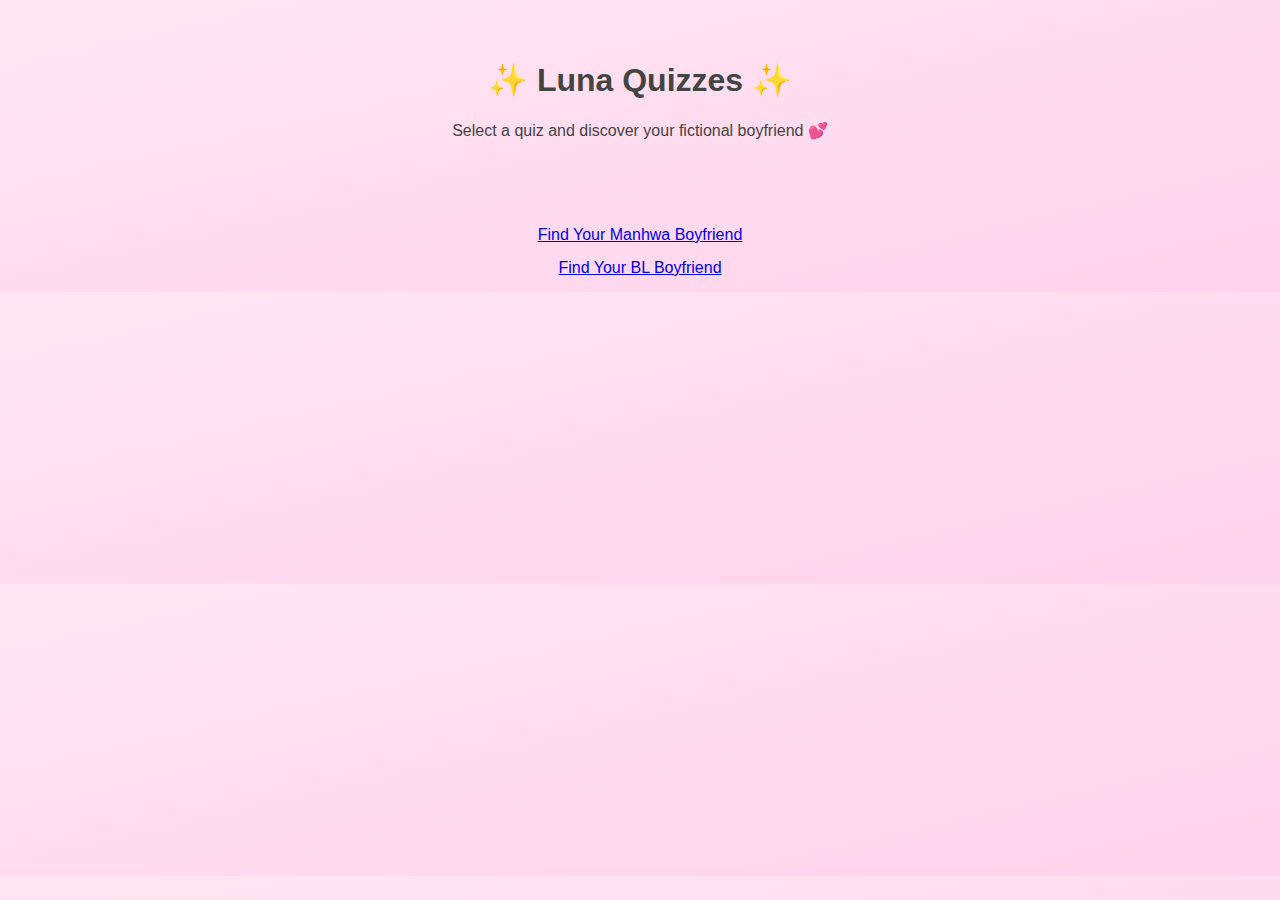
<file: index.html>
<!DOCTYPE html>
<html lang="en">
<head>
    <meta charset="UTF-8">
    <title>Luna Quizzes</title>
    <link rel="stylesheet" href="css/style.css">
</head>

<body>

    <div class="hero">
        <h1>✨ Luna Quizzes ✨</h1>
        <p>Select a quiz and discover your fictional boyfriend 💕</p>
    </div>

    <div class="quiz-buttons" style="text-align:center; margin-top: 30px;">
        <a href="quiz-manhwa-bf.html" class="start-btn" style="display:block; margin: 15px auto; width: 250px;">
            Find Your Manhwa Boyfriend
        </a>

        <a href="quiz-bl.html" class="start-btn" style="display:block; margin: 15px auto; width: 250px;">
            Find Your BL Boyfriend
        </a>
    </div>

</body>
</html>
</file>
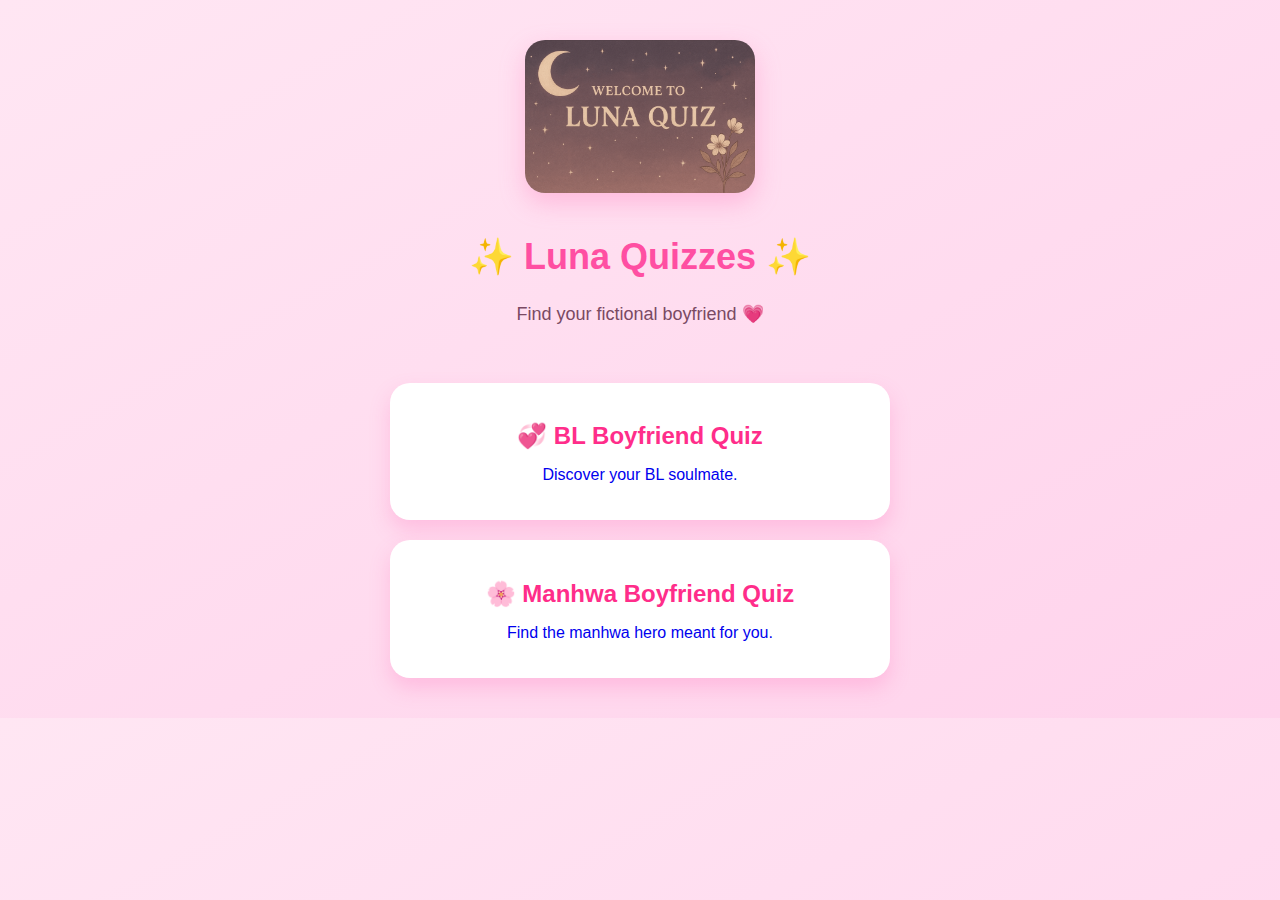
<file: public/index.html>
<!DOCTYPE html>
<html lang="en">
<head>
    <meta charset="UTF-8">
    <title>Luna Quizzes ✨</title>
    <link rel="stylesheet" href="css/style.css">
</head>

<body>

    <div class="hero">
        <img src="images/placeholder.png" class="hero-img" alt="Luna Quizzes">
        <h1 class="title">✨ Luna Quizzes ✨</h1>
        <p class="subtitle">Find your fictional boyfriend 💗</p>
    </div>

    <div class="quiz-options">

        <a href="quiz-bl.html" class="quiz-card">
            <div class="quiz-card-inner">
                <h2>💞 BL Boyfriend Quiz</h2>
                <p>Discover your BL soulmate.</p>
            </div>
        </a>

        <a href="quiz-manhwa-bf.html" class="quiz-card">
            <div class="quiz-card-inner">
                <h2>🌸 Manhwa Boyfriend Quiz</h2>
                <p>Find the manhwa hero meant for you.</p>
            </div>
        </a>

    </div>

</body>
</html>
</file>
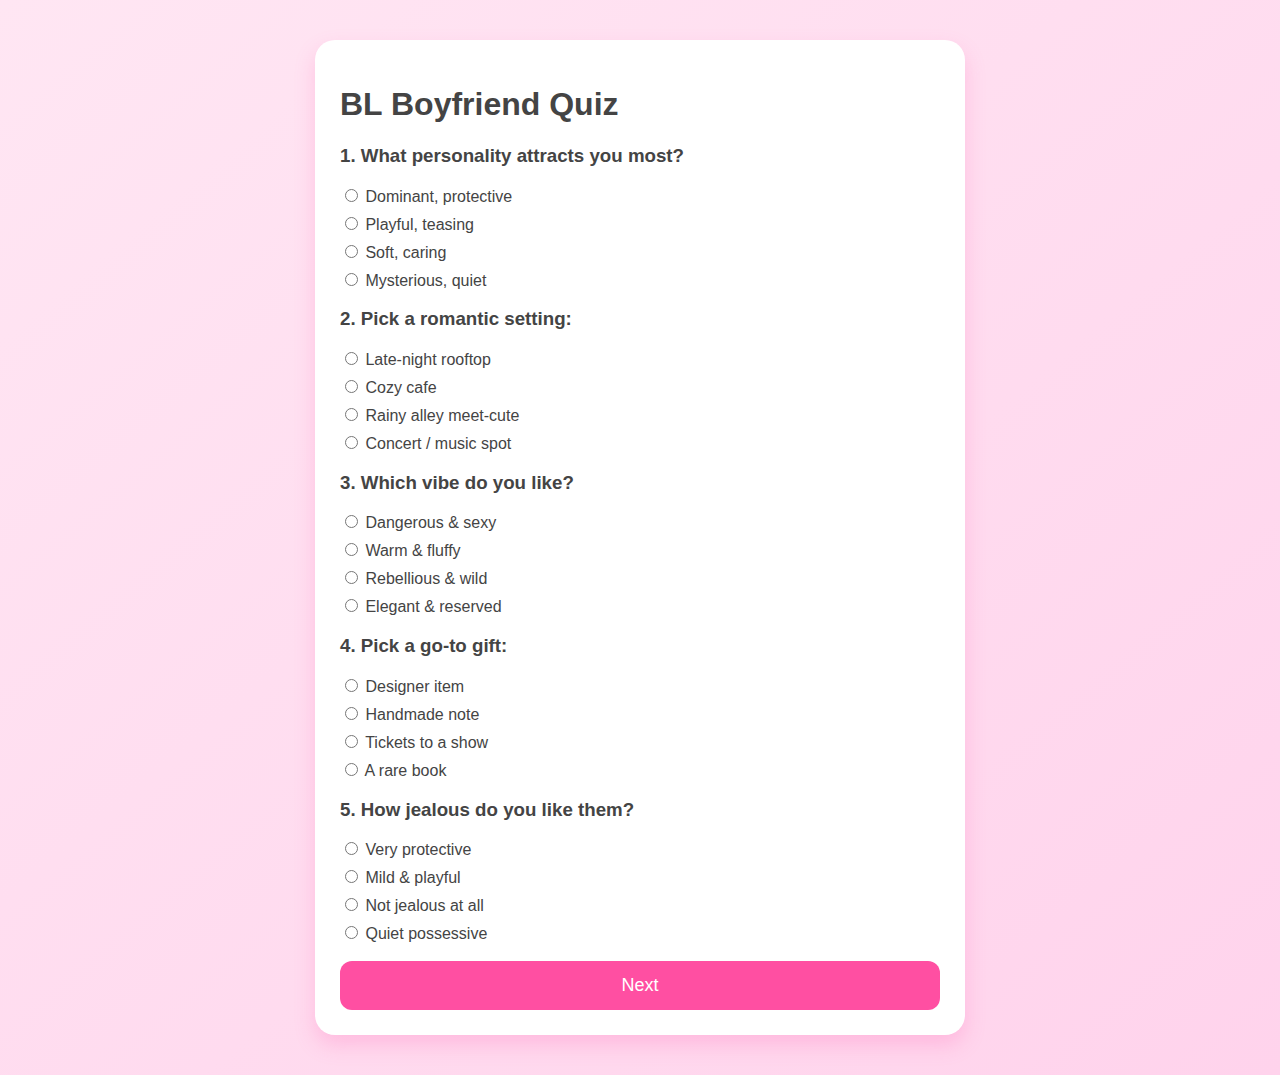
<file: quiz-bl.html>
<!DOCTYPE html>
<html lang="en">
<head>
    <meta charset="UTF-8">
    <title>BL Boyfriend Quiz</title>
    <link rel="stylesheet" href="css/style.css">
</head>

<body>
    <div class="quiz-container">
        <h1>BL Boyfriend Quiz</h1>

        <form id="quizForm"></form>

        <button id="nextBtn" class="quiz-btn">Next</button>

        <!-- REQUIRED FIX -->
        <button id="prevBtn" class="quiz-btn" style="margin-top:10px; display:none;">Previous</button>
    </div>

    <script src="js/bl-quiz.js"></script>
</body>
</html>
</file>
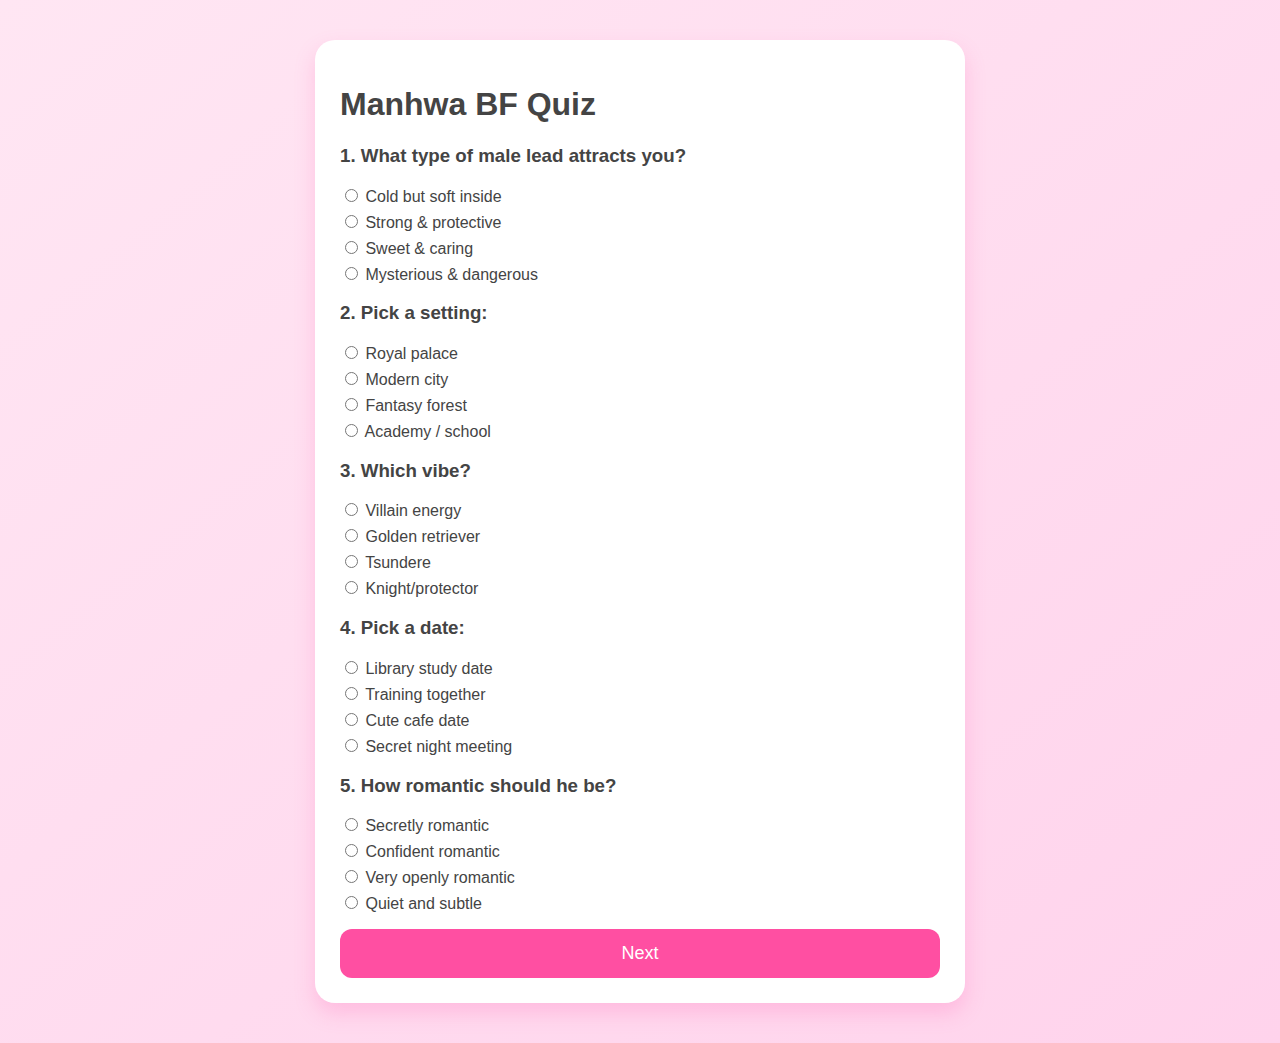
<file: quiz-manhwa-bf.html>
<!DOCTYPE html>
<html lang="en">
<head>
    <meta charset="UTF-8">
    <meta name="viewport" content="width=device-width, initial-scale=1.0">
    <title>Manhwa BF Quiz</title>
    <link rel="stylesheet" href="css/style.css">
</head>

<body>
    <div class="quiz-container">
        <h1>Manhwa BF Quiz</h1>

        <form id="quizForm"></form>

        <button id="nextBtn" class="quiz-btn">Next</button>

        <!-- REQUIRED FIX -->
        <button id="prevBtn" class="quiz-btn" style="margin-top:10px; display:none;">Previous</button>
    </div>

    <script src="js/script.js"></script>
</body>
</html>
</file>
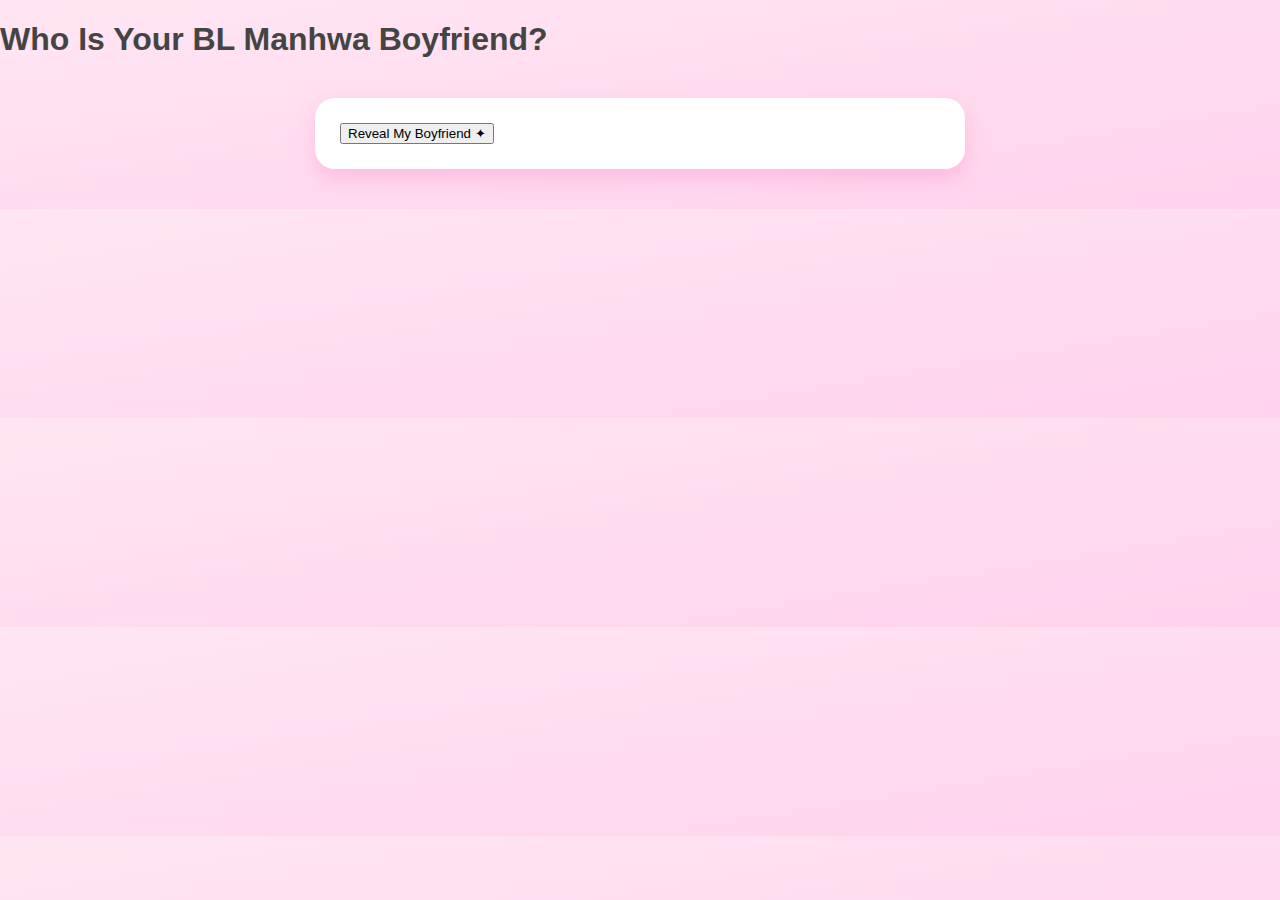
<file: quiz-manwha-bf.html>
<!DOCTYPE html>
<html lang="en">
<head>
    <meta charset="UTF-8" />
    <meta name="viewport" content="width=device-width" />
    <title>BL Manhwa Boyfriend Quiz</title>
    <link rel="stylesheet" href="css/style.css" />
</head>

<body class="dark-body">

<header>
    <h1 class="site-title">Who Is Your BL Manhwa Boyfriend?</h1>
</header>

<div class="quiz-container">

    <form id="quizForm">

        <div id="questions"></div>

        <button type="submit" class="submit-btn">Reveal My Boyfriend ✦</button>
    </form>
</div>

<script src="js/script.js"></script>
</body>
</html>
</file>
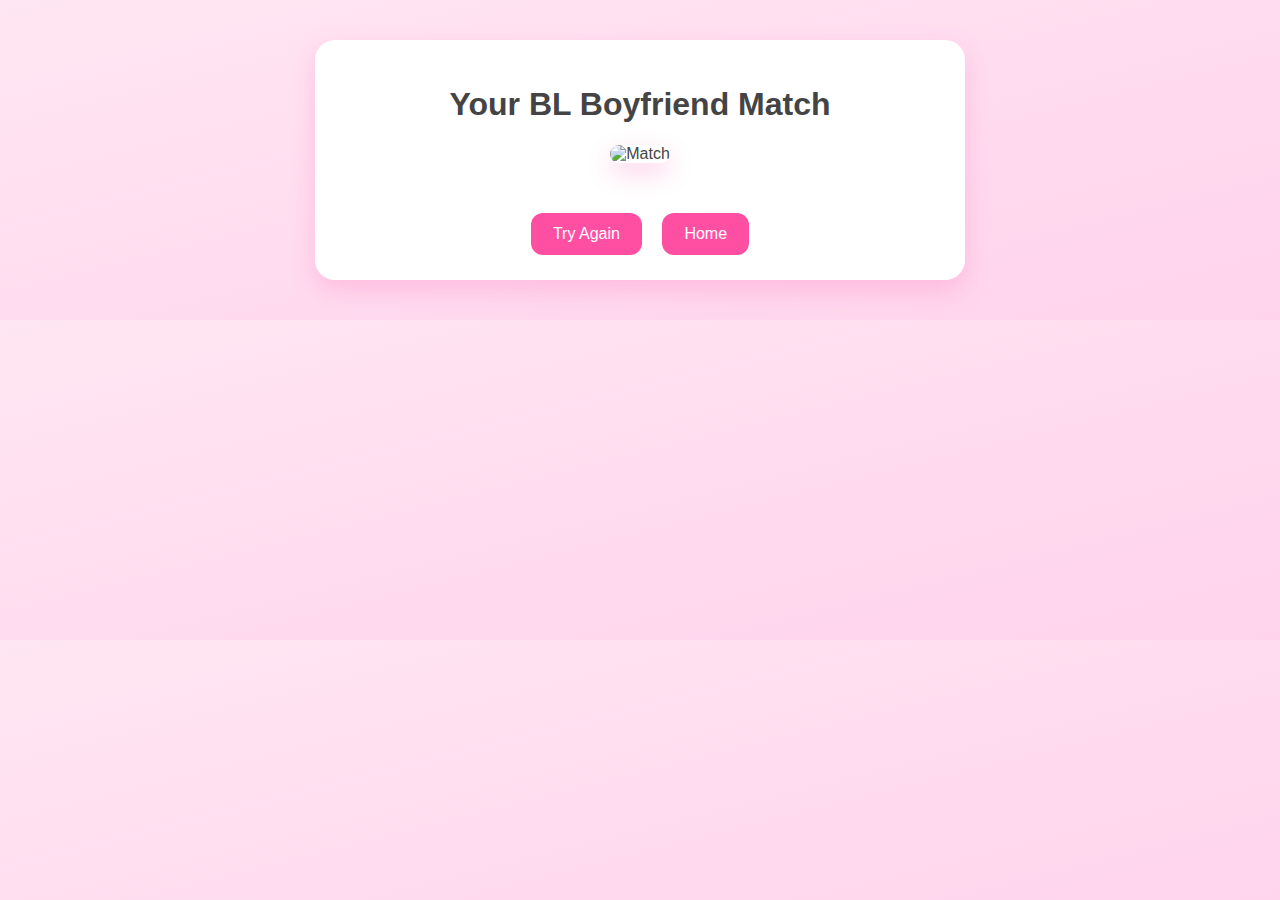
<file: public/results-bl.html>
<!DOCTYPE html>
<html lang="en">
<head>
    <meta charset="UTF-8">
    <title>Your BL Boyfriend Result</title>
    <link rel="stylesheet" href="css/style.css">
</head>

<body>

    <div class="result-container">
        <h1>Your BL Boyfriend Match</h1>

        <img id="blResultImg" class="result-img" alt="Match">

        <h2 id="blResultName"></h2>
        <p id="blResultDesc"></p>
        <p id="cuteMessage" style="margin-top:10px; font-style:italic; color:#ff4fa2;"></p>

        <a href="quiz-bl.html" class="restart-btn">Try Again</a>
        <a href="index.html" class="restart-btn">Home</a>
    </div>

    <script>
        const params = new URLSearchParams(window.location.search);
        const id = parseInt(params.get("id"));

        fetch("./data/bl-results.json")
            .then(res => res.json())
            .then(data => {

                const char = data.characters[id];

                // Correct image path
                document.getElementById("blResultImg").src = "images/bl/" + char.image;

                // Name + Type
                document.getElementById("blResultName").innerText = char.name + " Type";

                // Description
                document.getElementById("blResultDesc").innerText = char.description;

                // Cute message
                const msg = data.cuteMessages[Math.floor(Math.random() * data.cuteMessages.length)];
                document.getElementById("cuteMessage").innerText = msg;
            })
            .catch(err => console.log("ERROR:", err));
    </script>

</body>
</html>
</file>
<file: css/style.css>
/* MAIN THEME */
body {
    margin: 0;
    font-family: 'Poppins', sans-serif;
    background: linear-gradient(to bottom right, #ffe6f3, #ffd3ec);
    color: #444;
}

/* HOME PAGE */
.hero {
    text-align: center;
    padding: 40px 20px;
}

.hero-img {
    width: 230px;
    border-radius: 20px;
    box-shadow: 0 10px 25px rgba(255, 130, 190, 0.4);
    margin-bottom: 15px;
}

.title {
    font-size: 36px;
    font-weight: 700;
    color: #ff4fa2;
}

.subtitle {
    font-size: 18px;
    color: #7a4a63;
}

/* QUIZ OPTION CARDS */
.quiz-options {
    display: flex;
    flex-direction: column;
    gap: 20px;
    width: 90%;
    max-width: 500px;
    margin: 0 auto 40px;
}

.quiz-card {
    text-decoration: none;
}

.quiz-card-inner {
    background: white;
    padding: 20px;
    border-radius: 20px;
    box-shadow: 0 10px 20px rgba(255, 100, 180, 0.25);
    transition: 0.3s;
    text-align: center;
}

.quiz-card-inner:hover {
    transform: translateY(-6px);
    box-shadow: 0 14px 25px rgba(255, 100, 180, 0.35);
}

.quiz-card h2 {
    color: #ff2d8a;
    margin-bottom: 8px;
}

/* QUIZ PAGES */
.quiz-container {
    width: 90%;
    max-width: 600px;
    margin: 40px auto;
    background: white;
    padding: 25px;
    border-radius: 20px;
    box-shadow: 0 10px 20px rgba(255, 100, 180, 0.25);
}

.quiz-btn {
    width: 100%;
    background: #ff4fa2;
    border: none;
    padding: 14px;
    color: white;
    font-size: 18px;
    border-radius: 12px;
    margin-top: 10px;
    cursor: pointer;
    transition: 0.25s;
}

.quiz-btn:hover {
    background: #ff2d8a;
    transform: translateY(-3px);
}

/* RESULTS */
.result-container {
    width: 90%;
    max-width: 600px;
    margin: 40px auto;
    background: white;
    padding: 25px;
    border-radius: 20px;
    text-align: center;
    box-shadow: 0 10px 25px rgba(255, 100, 180, 0.25);
}

.result-img {
    width: 260px;
    border-radius: 20px;
    margin-bottom: 15px;
    box-shadow: 0 10px 25px rgba(255, 100, 180, 0.3);
}

.restart-btn {
    display: inline-block;
    margin: 15px 8px 0;
    background: #ff4fa2;
    padding: 12px 22px;
    border-radius: 12px;
    color: white;
    text-decoration: none;
    transition: 0.25s;
}

.restart-btn:hover {
    background: #ff2d8a;
    transform: translateY(-3px);
}
</file>
<file: public/css/style.css>
/* MAIN THEME */
body {
    margin: 0;
    font-family: 'Poppins', sans-serif;
    background: linear-gradient(to bottom right, #ffe6f3, #ffd3ec);
    color: #444;
}

/* HOME PAGE */
.hero {
    text-align: center;
    padding: 40px 20px;
}

.hero-img {
    width: 230px;
    border-radius: 20px;
    box-shadow: 0 10px 25px rgba(255, 130, 190, 0.4);
    margin-bottom: 15px;
}

.title {
    font-size: 36px;
    font-weight: 700;
    color: #ff4fa2;
}

.subtitle {
    font-size: 18px;
    color: #7a4a63;
}

/* QUIZ OPTION CARDS */
.quiz-options {
    display: flex;
    flex-direction: column;
    gap: 20px;
    width: 90%;
    max-width: 500px;
    margin: 0 auto 40px;
}

.quiz-card {
    text-decoration: none;
}

.quiz-card-inner {
    background: white;
    padding: 20px;
    border-radius: 20px;
    box-shadow: 0 10px 20px rgba(255, 100, 180, 0.25);
    transition: 0.3s;
    text-align: center;
}

.quiz-card-inner:hover {
    transform: translateY(-6px);
    box-shadow: 0 14px 25px rgba(255, 100, 180, 0.35);
}

.quiz-card h2 {
    color: #ff2d8a;
    margin-bottom: 8px;
}

/* QUIZ PAGES */
.quiz-container {
    width: 90%;
    max-width: 600px;
    margin: 40px auto;
    background: white;
    padding: 25px;
    border-radius: 20px;
    box-shadow: 0 10px 20px rgba(255, 100, 180, 0.25);
}

.quiz-btn {
    width: 100%;
    background: #ff4fa2;
    border: none;
    padding: 14px;
    color: white;
    font-size: 18px;
    border-radius: 12px;
    margin-top: 10px;
    cursor: pointer;
    transition: 0.25s;
}

.quiz-btn:hover {
    background: #ff2d8a;
    transform: translateY(-3px);
}

/* RESULTS */
.result-container {
    width: 90%;
    max-width: 600px;
    margin: 40px auto;
    background: white;
    padding: 25px;
    border-radius: 20px;
    text-align: center;
    box-shadow: 0 10px 25px rgba(255, 100, 180, 0.25);
}

.result-img {
    width: 260px;
    border-radius: 20px;
    margin-bottom: 15px;
    box-shadow: 0 10px 25px rgba(255, 100, 180, 0.3);
}

.restart-btn {
    display: inline-block;
    margin: 15px 8px 0;
    background: #ff4fa2;
    padding: 12px 22px;
    border-radius: 12px;
    color: white;
    text-decoration: none;
    transition: 0.25s;
}

.restart-btn:hover {
    background: #ff2d8a;
    transform: translateY(-3px);
}
</file>
